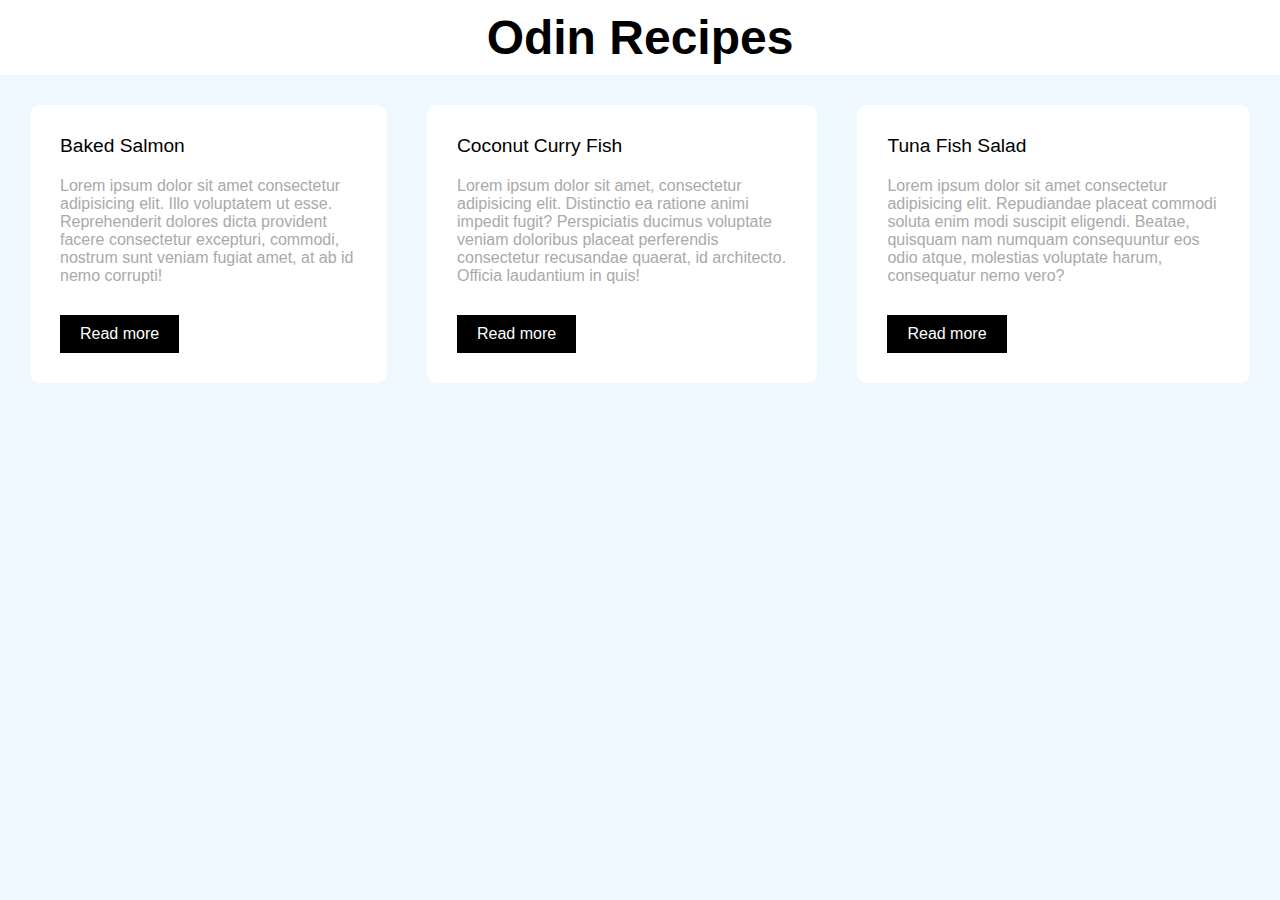
<file: index.html>
<!DOCTYPE html>
<html lang="en">
    <head>
        <meta charset="UTF-8">
        <title>Odin Recipes</title>
        <link rel="stylesheet" href="style.css">
    </head>

    <body>
        <div class="recipe-header">
            <h1>Odin Recipes</h1>
        </div>

        <div class="cards">
            <div class="first-recipe">
                <a href="recipes/bakedsalmon.html">Baked Salmon</a>
                <p>Lorem ipsum dolor sit amet consectetur adipisicing elit. Illo voluptatem ut esse. Reprehenderit dolores dicta provident facere consectetur excepturi, commodi, nostrum sunt veniam fugiat amet, at ab id nemo corrupti!</p>
                <button><a href="recipes/bakedsalmon.html">Read more</a></button>
            </div>
    
            <div class="second-recipe">
                <a href="recipes/coconutcurryfish.html">Coconut Curry Fish</a>
                <p>Lorem ipsum dolor sit amet, consectetur adipisicing elit. Distinctio ea ratione animi impedit fugit? Perspiciatis ducimus voluptate veniam doloribus placeat perferendis consectetur recusandae quaerat, id architecto. Officia laudantium in quis!</p>
                <button><a href="recipes/coconutcurryfish.html">Read more</a></button>
            </div>
    
            <div class="third-recipe">
                <a href="recipes/tunafishsalad.html">Tuna Fish Salad</a>
                <p>Lorem ipsum dolor sit amet consectetur adipisicing elit. Repudiandae placeat commodi soluta enim modi suscipit eligendi. Beatae, quisquam nam numquam consequuntur eos odio atque, molestias voluptate harum, consequatur nemo vero?</p>
                <button><a href="recipes/tunafishsalad.html">Read more</a></button>
            </div>
        </div>
        
    </body>
</html>
</file>
<file: style.css>
* {
    
    font-family: Poppins, Verdana, sans-serif;
    margin: auto;
    /* border: 2px solid red; */
}

body {
    background-color: aliceblue;
}

.recipe-header {
    width: auto;
    margin: 0 auto;
    text-align: center;
    font-size: 1.5em;
    background-color: white;
    padding: 10px;
}

h1.recipe-header {
    border-radius: 1px;
    border-bottom: 2em;
    border-color: gray;
}

a {
    text-decoration: none;
    color: black;
    font-size: 1.2em;
    font-weight: 500;
}

.cards {
    display: flex;
    align-items: center;
    margin: 10px;
}

div.first-recipe {
    margin: 20px;
    padding: 30px;
    background-color: white;
    border-radius: 10px;
}

div.second-recipe {
    margin: 20px;
    padding: 30px;   
    background-color: white; 
    border-radius: 10px;
}

div.third-recipe {
    margin: 20px;
    padding: 30px;
    background-color: white;
    border-radius: 10px;
}

a:hover {
    color: white;
}

p {
    margin-top: 20px;
    color: darkgrey;
}

button {
    background-color: black;
    border: 0px;
    margin-top: 30px;
    padding: 10px 20px;
}

button a {
    color: white;
}

button:hover {
    background-color: red;
}
</file>
